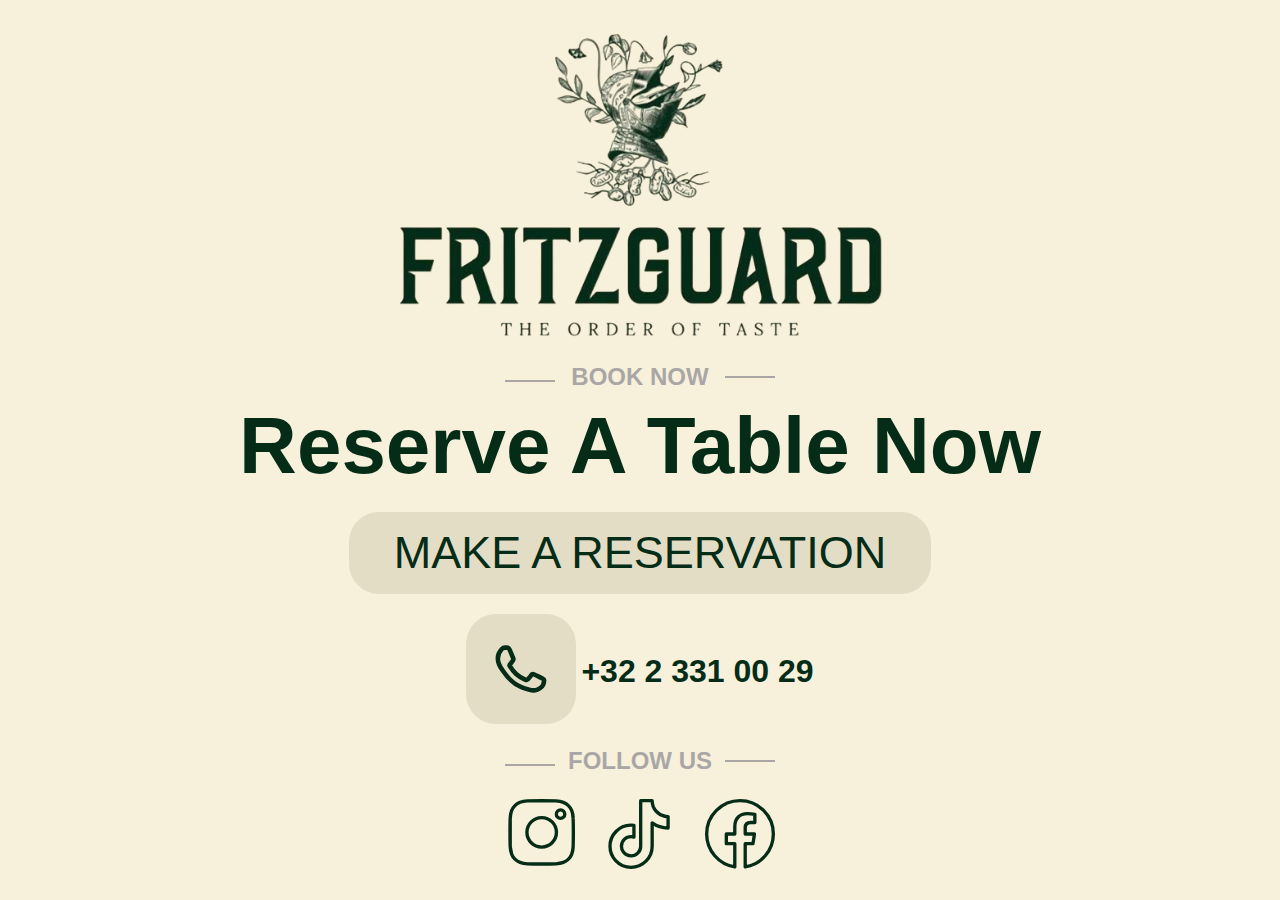
<file: indexx.html>
<!DOCTYPE html>
<html lang="en">
  <head>
    <meta charset="UTF-8" />
    <meta name="viewport" content="width=device-width, initial-scale=1.0" />
    <title>FRITZGUARD</title>
    <link rel="stylesheet" href="styles.css" />
    <link rel="icon" type="image/jpeg" href="images/favicon.jpg" />
  </head>
  <body>
    <header></header>
    <main>
      <div class="container">
        <img
          src="images/fritzguard-logo.png"
          alt="fritzguard-logo"
          class="logo"
        />
      </div>
      <div class="reservation">
        <h3>BOOK NOW</h3>
        <h1>Reserve A Table Now</h1>
        <a
          href="https://www.google.com/maps/reserve/v/dine/c/KUP-glquwqE?opi=89978449&gei=W2xBaYbkNcv7i-gP59GHkA0&source=pa&hl=en-BE&gei=W2xBaYbkNcv7i-gP59GHkA0&sourceurl=https://www.google.com/search?q%3Dfritzguard"
          >MAKE A RESERVATION</a
        >
        <div class="contact-container">
          <a href="tel:+32 23310029" class="phone"
            ><img src="images/phone.svg" alt="phone reservation"
          /></a>
          <span> <a href="tel:+3223310029">+32 2 331 00 29</a></span>
        </div>
      </div>
      <h3>FOLLOW US</h3>
      <div class="social-btns">
        <a href="https://www.instagram.com/fritzguard.brussels/"
          ><img src="images/instagram.svg" alt="instagram"
        /></a>
        <a href="https://www.tiktok.com/@fritzguard.brussels"
          ><img src="images/tiktok.svg" alt="tiktok"
        /></a>
        <a
          href="https://www.facebook.com/p/Fritzguard-Brussels-100090719001550/"
          ><img src="images/facebook.svg" alt="facebook"
        /></a>
      </div>
    </main>
    <footer></footer>
  </body>
</html>
</file>
<file: styles.css>
* {
  margin: 0;
  padding: 0;
  box-sizing: border-box;
}
body {
  font-family: "Segoe UI", Tahoma, Geneva, Verdana, sans-serif;
  text-align: center;
}
a {
  text-decoration: none;
}
main {
  width: 100vw;
  min-height: 100vh;
  background-color: #f7f1db;
  padding-top: 20px;
}
.container {
  width: 100%;
  display: grid;
  grid-template-rows: auto auto auto;
  row-gap: 20px;
}
.logo {
  margin: 0 auto;
}
img {
  width: 40%;
}
.social-btns {
  width: 100%;
  display: flex;
  justify-content: center;
  align-items: center;
  gap: 20px;
  margin-top: 30px;
}
.social-btns p {
  font-size: 20px;
  color: #052c17;
  letter-spacing: 1px;
}
.social-btns img {
  width: 80px;
  cursor: pointer;
}
.reservation {
  display: flex;
  flex-direction: column;
  align-items: center;
  gap: 10px;
}
.reservation h3 {
  margin-top: -20px;
}
.reservation h1 {
  margin-top: 10px;
  color: #052c17;
  font-size: 80px;
}
.reservation a {
  margin-top: 10px;
  border-radius: 30px;
  padding: 15px 45px;
  background-color: #e4ddc5;
  color: #052c17;
  font-size: 45px;
}
.contact-container {
  font-size: 24px;
  display: flex;
  align-items: center;
  color: #052c17;
  font-weight: 700;
}
.contact-container span a {
  background-color: transparent;
  font-size: 32px;
  padding: 0 !important;
}
.contact-container span {
  padding-left: 5px !important;
  padding-top: 15px !important;
}
.phone {
  padding: 0 !important;
}
.phone img {
  width: 110px !important;
  vertical-align: middle;
}

h3 {
  font-size: 24px;
  color: rgb(170, 166, 166);
  width: fit-content;
  margin: 0 auto;
  margin-top: 40px;
}
h3::before {
  content: "";
  display: block;
  width: 50px;
  height: 2px;
  background-color: rgb(170, 166, 166);
  margin-bottom: -19px;
}
h3::after {
  content: "";
  display: block;
  width: 50px;
  height: 2px;
  background-color: rgb(170, 166, 166);
  margin-left: 220px;
  margin-top: -15px;
}

@media (max-width: 800px) {
  img {
    width: 80%;
  }
}

@media (max-width: 450px) {
  .reservation h1 {
    font-size: 30px;
  }
  .reservation a {
    font-size: 20px;
    padding: 8px 15px;
  }
  .phone img {
    width: 60px !important;
    vertical-align: middle;
  }

  .contact-container span a {
    font-size: 18px;
  }

  .social-btns {
    gap: 10px;
  }

  .social-btns img {
    width: 50px;
    display: flex;
    cursor: pointer;
    align-items: center;
  }
}

@media (max-width: 768px) and (min-width: 451px) {
  .reservation h1 {
    font-size: 58px;
  }
  .reservation a {
    font-size: 36px;
    padding: 8px 15px;
  }
  .phone img {
    width: 80px !important;
    vertical-align: middle;
  }
  .contact-container span a {
    font-size: 26px;
  }
  .social-btns {
    gap: 15px;
  }

  .social-btns img {
    width: 60px;
    display: flex;
    cursor: pointer;
    align-items: center;
  }
}
</file>
